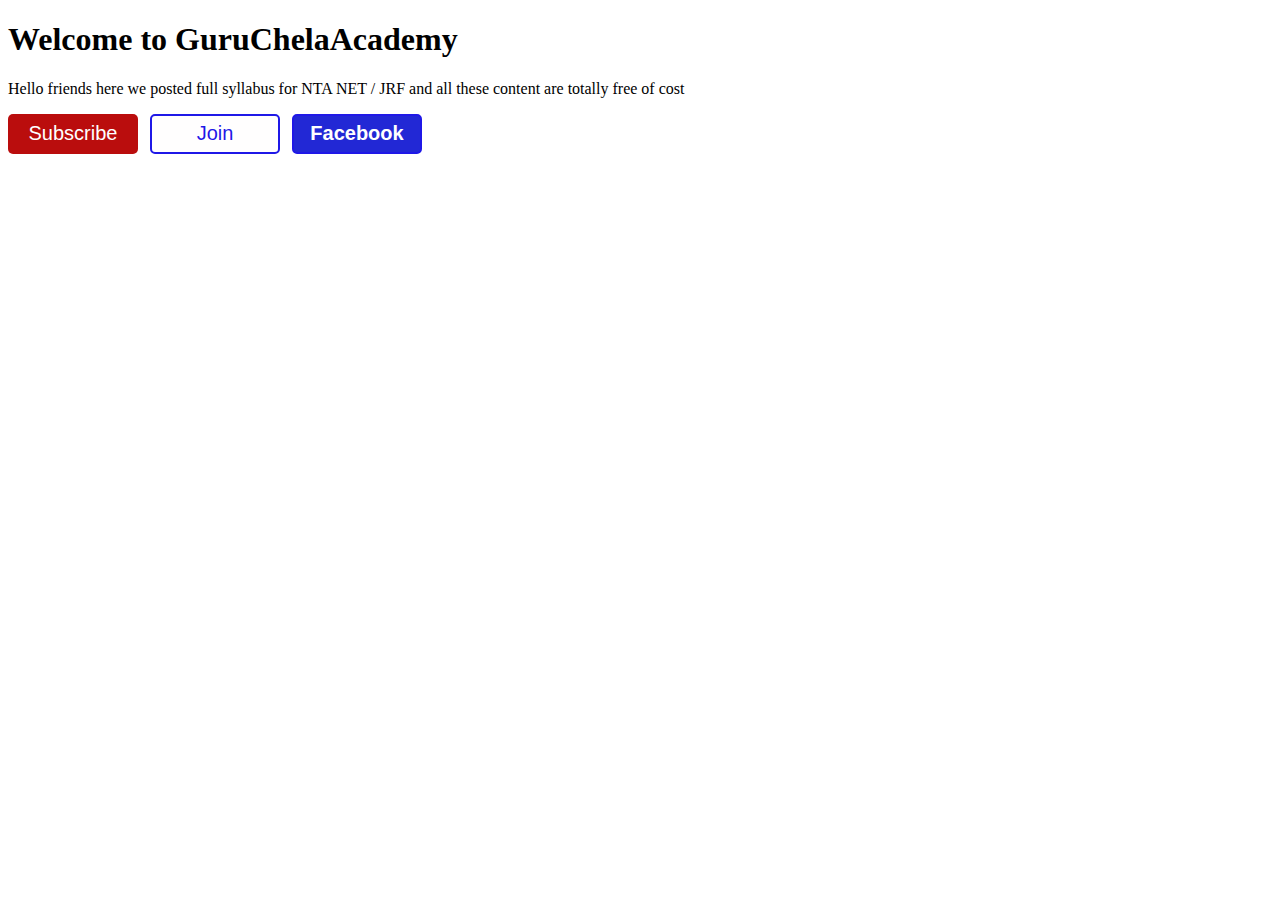
<file: intro-to-html/index.html>
<!DOCTYPE html>
<html lang="en">
  <head>
    <meta charset="UTF-8" />
    <meta http-equiv="X-UA-Compatible" content="IE=edge" />
    <meta name="viewport" content="width=device-width, initial-scale=1.0" />
    <title>Button Practice</title>
    <link rel="stylesheet" href="styles/button.css" />
  </head>
  <body>
    <h1>Welcome to GuruChelaAcademy</h1>
    <p>
      Hello friends here we posted full syllabus for NTA NET / JRF and all these
      content are totally free of cost
    </p>
    <button class="subscribe-button">Subscribe</button>
    <button class="join-button">Join</button>
    <button class="facebook-button">Facebook</button>
  </body>
</html>
</file>
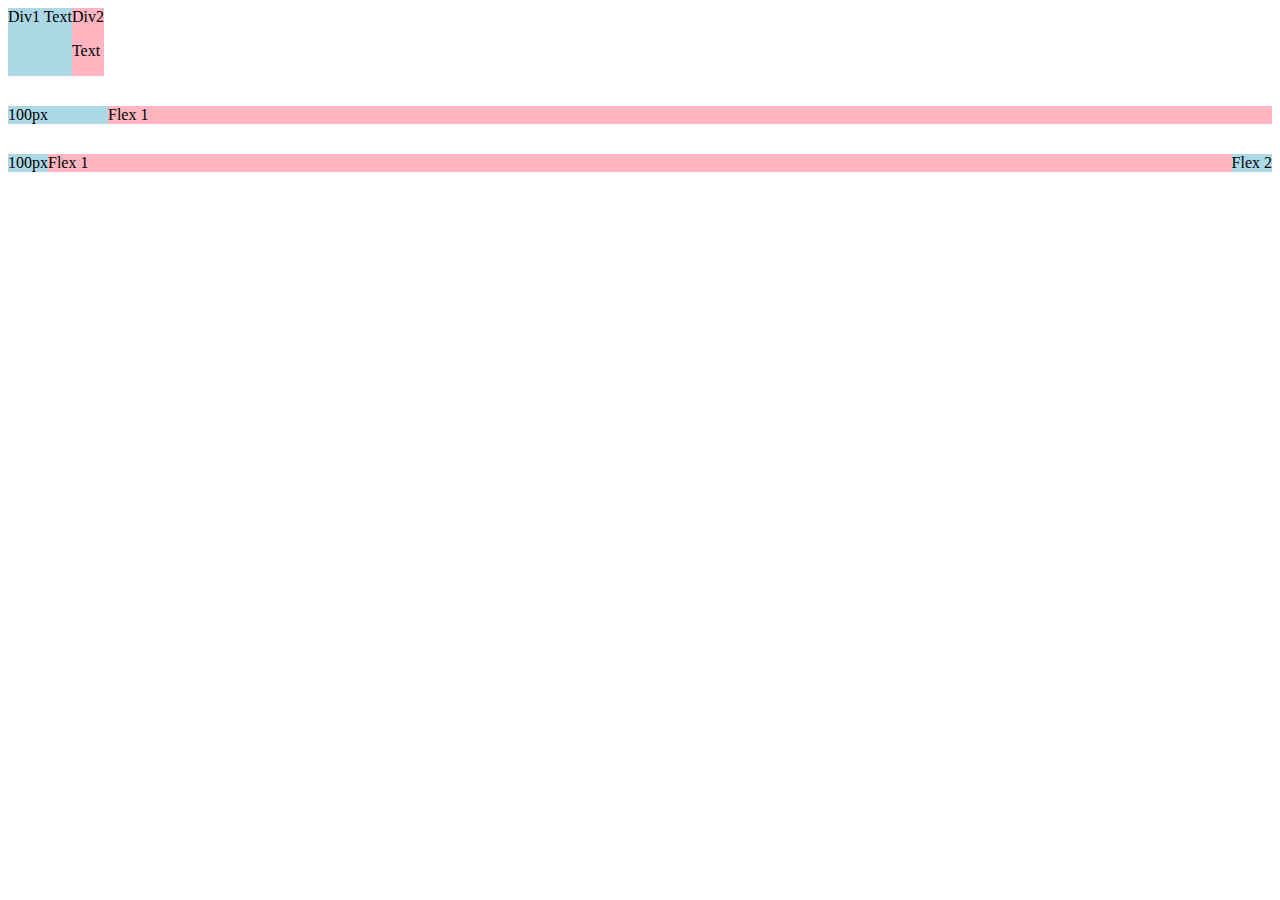
<file: flexbox.html>
<!DOCTYPE html>
<html lang="en">
  <head>
    <title>Flexbox Practice</title>
  </head>
  <body>
    <div style="display: flex; flex-direction: row">
      <div style="background-color: lightblue">Div1 Text</div>
      <div style="background-color: lightpink">
        Div2
        <p>Text</p>
      </div>
    </div>
    <div style="margin-top: 30px; display: flex; flex-direction: row">
      <div style="background-color: lightblue; width: 100px">100px</div>
      <div style="background-color: lightpink; flex: 1">Flex 1</div>
    </div>
    <div style="margin-top: 30px; display: flex; flex-direction: row">
      <div style="background-color: lightblue">100px</div>
      <div style="background-color: lightpink; flex: 2">Flex 1</div>
      <div style="background-color: lightblue">Flex 2</div>
    </div>
  </body>
</html>
</file>
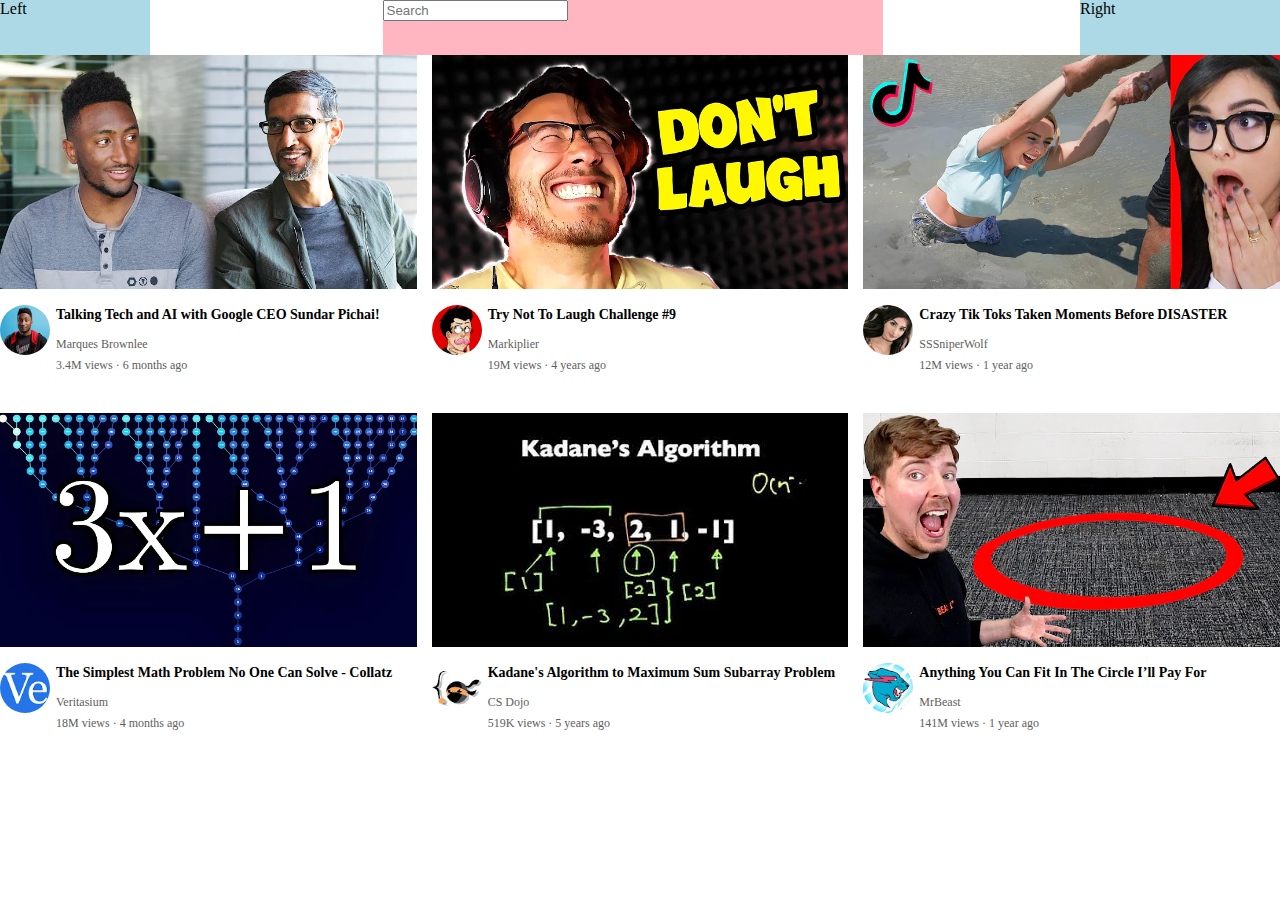
<file: youtube.html>
<!DOCTYPE html>
<html lang="en">
  <head>
    <title>Youtube.com Clone</title>
    <link rel="stylesheet" href="styles/video.css" />
    <link rel="stylesheet" href="styles/header.css" />
    <link rel="stylesheet" href="styles/general.css" />
  </head>

  <body>
    <div class="header">
      <div class="left-section">Left</div>
      <div class="middle-section">
        <input class="search-bar" type="text" placeholder="Search" />
      </div>
      <div class="right-section">Right</div>
    </div>

    <div class="video-grid">
      <div class="video-preview">
        <div class="thumbnail-row">
          <img class="thumbnail" src="thumbnails/thumbnail-1.webp" alt="" />
        </div>
        <div class="video-info-grid">
          <div class="channel-picture">
            <img
              class="profile-picture"
              src="channel-pictures/channel-1.jpeg"
            />
          </div>
          <div class="video-info">
            <p class="video-title">
              Talking Tech and AI with Google CEO Sundar Pichai!
            </p>
            <p class="video-author">Marques Brownlee</p>
            <p class="video-stats">3.4M views · 6 months ago</p>
          </div>
        </div>
      </div>

      <div class="video-preview">
        <div class="thumbnail-row">
          <img class="thumbnail" src="thumbnails/thumbnail-2.webp" alt="" />
        </div>
        <div class="video-info-grid">
          <div class="channel-picture">
            <img
              class="profile-picture"
              src="channel-pictures/channel-2.jpeg"
            />
          </div>
          <div class="video-info">
            <p class="video-title">Try Not To Laugh Challenge #9</p>
            <p class="video-author">Markiplier</p>
            <p class="video-stats">19M views · 4 years ago</p>
          </div>
        </div>
      </div>
      <div class="video-preview">
        <div class="thumbnail-row">
          <img class="thumbnail" src="thumbnails/thumbnail-3.webp" alt="" />
        </div>
        <div class="video-info-grid">
          <div class="channel-picture">
            <img
              class="profile-picture"
              src="channel-pictures/channel-3.jpeg"
            />
          </div>
          <div class="video-info">
            <p class="video-title">
              Crazy Tik Toks Taken Moments Before DISASTER
            </p>
            <p class="video-author">SSSniperWolf</p>
            <p class="video-stats">12M views · 1 year ago</p>
          </div>
        </div>
      </div>

      <div class="video-preview">
        <div class="thumbnail-row">
          <img class="thumbnail" src="thumbnails/thumbnail-4.webp" alt="" />
        </div>
        <div class="video-info-grid">
          <div class="channel-picture">
            <img
              class="profile-picture"
              src="channel-pictures/channel-4.jpeg"
            />
          </div>
          <div class="video-info">
            <p class="video-title">
              The Simplest Math Problem No One Can Solve - Collatz
            </p>
            <p class="video-author">Veritasium</p>
            <p class="video-stats">18M views · 4 months ago</p>
          </div>
        </div>
      </div>
      <div class="video-preview">
        <div class="thumbnail-row">
          <img class="thumbnail" src="thumbnails/thumbnail-5.webp" alt="" />
        </div>
        <div class="video-info-grid">
          <div class="channel-picture">
            <img
              class="profile-picture"
              src="channel-pictures/channel-5.jpeg"
            />
          </div>
          <div class="video-info">
            <p class="video-title">
              Kadane's Algorithm to Maximum Sum Subarray Problem
            </p>
            <p class="video-author">CS Dojo</p>
            <p class="video-stats">519K views · 5 years ago</p>
          </div>
        </div>
      </div>

      <div class="video-preview">
        <div class="thumbnail-row">
          <img class="thumbnail" src="thumbnails/thumbnail-6.webp" alt="" />
        </div>
        <div class="video-info-grid">
          <div class="channel-picture">
            <img
              class="profile-picture"
              src="channel-pictures/channel-6.jpeg"
            />
          </div>
          <div class="video-info">
            <p class="video-title">
              Anything You Can Fit In The Circle I’ll Pay For
            </p>
            <p class="video-author">MrBeast</p>
            <p class="video-stats">141M views · 1 year ago</p>
          </div>
        </div>
      </div>
    </div>
  </body>
</html>
</file>
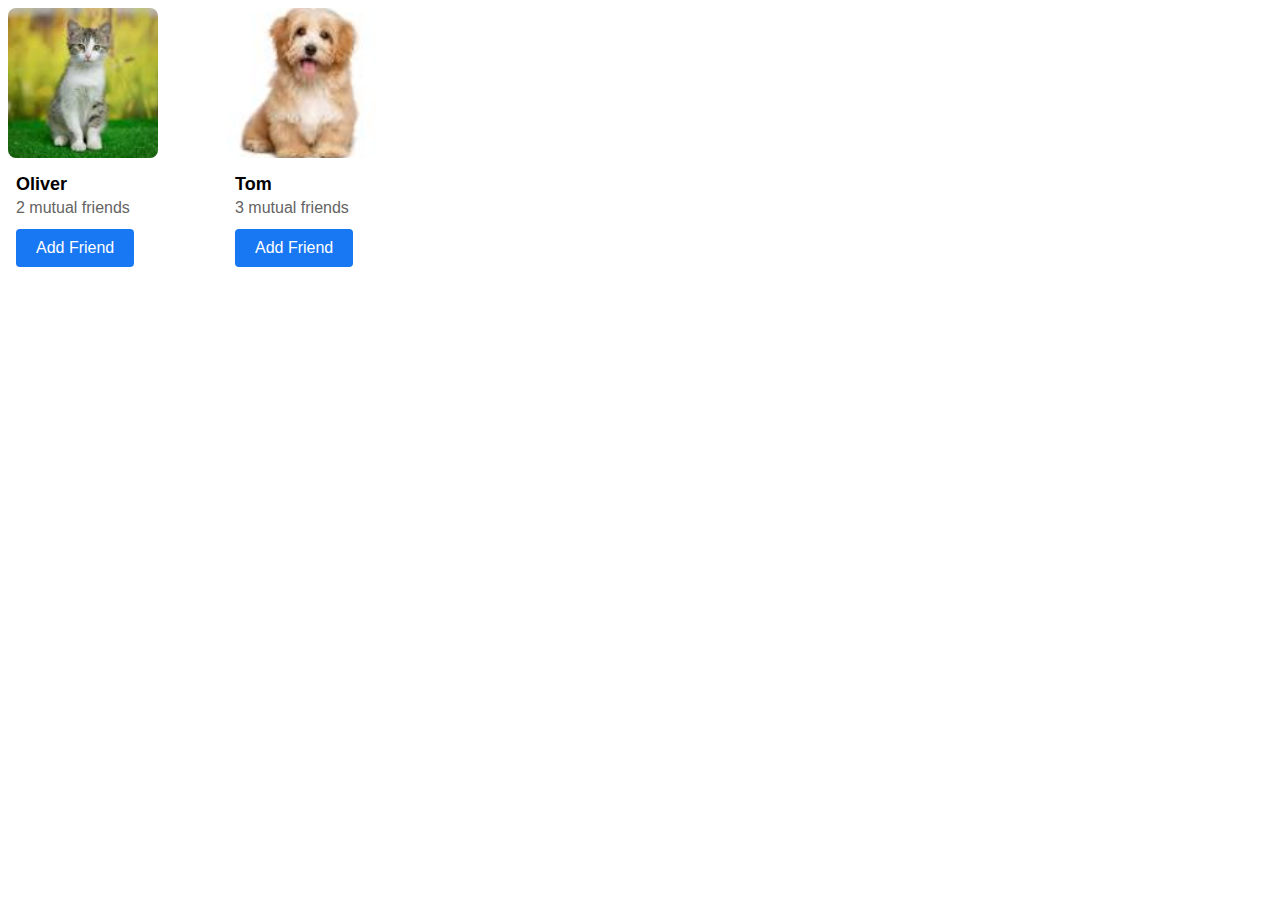
<file: Exercise/1a.html>
<!DOCTYPE html>
<html lang="en">
  <head>
    <title>Practice Set</title>
  </head>
  <body>
    <style>
      p {
        font-family: Arial;
        margin-top: 0;
        margin-bottom: 0;
      }
      .profile {
        width: 200px;
        box-shadow: 0 0 5px (0, 0, 0, 0.3);
        display: inline-block;
        margin-right: 15px;
      }
      .profile-picture {
        width: 150px;
        height: 150px;
        object-fit: cover;
        margin-bottom: 12px;
        border-radius: 8px;
      }
      .name {
        font-size: 18px;
        font-weight: bold;
        margin-left: 8px;
        margin-bottom: 4px;
      }
      .mutual-friend {
        color: rgb(100, 100, 100);
        margin-left: 8px;
        margin-bottom: 12px;
      }
      .add-friend {
        background-color: rgb(24, 119, 242);
        color: white;
        border: none;
        padding-top: 10px;
        padding-bottom: 10px;
        padding-left: 20px;
        padding-right: 20px;
        border-radius: 4px;
        font-size: 16px;
        margin-left: 8px;
        margin-bottom: 10px;
      }
    </style>
    <div class="profile">
      <img class="profile-picture" src="cat 1.jpg" alt="" />
      <p class="name">Oliver</p>
      <p class="mutual-friend">2 mutual friends</p>
      <button class="add-friend">Add Friend</button>
    </div>
    <div class="profile">
      <img class="profile-picture" src="dog 1.jpg" alt="" />
      <p class="name">Tom</p>
      <p class="mutual-friend">3 mutual friends</p>
      <button class="add-friend">Add Friend</button>
    </div>
  </body>
</html>
</file>
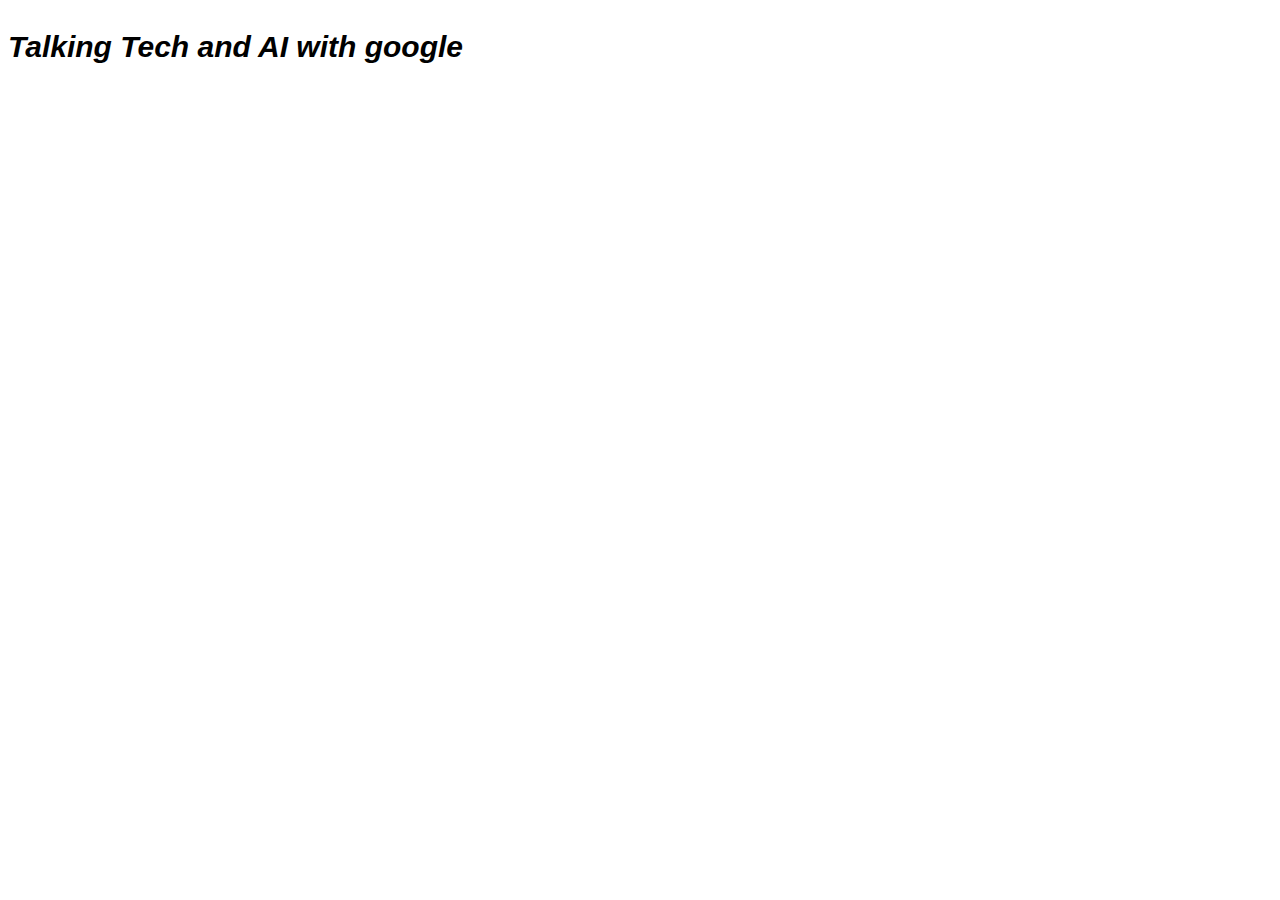
<file: intro-to-html/text.html>
<!DOCTYPE html>
<html lang="en">
  <head>
    <meta charset="UTF-8" />
    <meta http-equiv="X-UA-Compatible" content="IE=edge" />
    <meta name="viewport" content="width=device-width, initial-scale=1.0" />
    <title>Document</title>
  </head>
  <body>
    <style>
      .video-title {
        font-family: Arial;
        font-size: 30px;
        font-style: italic;
        font-weight: bold;
      }
    </style>
    <p class="video-title">Talking Tech and AI with google</p>
  </body>
</html>
</file>
<file: intro-to-html/styles/button.css>
.subscribe-button {
  background-color: rgb(186, 13, 13);
  width: 130px;
  height: 40px;
  font-size: 20px;
  color: white;
  border-style: none;
  border-radius: 5px;
  margin-right: 8px;
  cursor: pointer;
}
.join-button {
  background-color: rgb(255, 254, 254);
  width: 130px;
  height: 40px;
  font-size: 20px;
  color: rgb(31, 24, 231);
  border-style: solid;
  border-color: rgb(31, 24, 231);
  border-radius: 5px;
  margin-right: 8px;
  cursor: pointer;
}
.facebook-button {
  background-color: rgb(34, 40, 213);
  width: 130px;
  height: 40px;
  font-size: 20px;
  font-weight: bold;
  color: rgb(255, 255, 255);
  border-style: solid;
  border-color: rgb(31, 24, 231);
  border-radius: 5px;
  margin-right: 8px;
  cursor: pointer;
}
</file>
<file: styles/video.css>
.thumbnail {
  width: 100%;
}

.video-title {
  margin-top: 0px;
  font-size: 14px;
  font-weight: 600;
  line-height: 20px;
  margin-bottom: 12px;
  margin-left: 6px;
}

.video-info-grid {
  display: grid;
  grid-template-columns: 50px 1fr;
}

.profile-picture {
  width: 100%;
  border-radius: 40px;
}
.thumbnail-row {
  margin-bottom: 12px;
}
.video-author,
.video-stats {
  font-size: 12px;
  color: rgb(96, 96, 96);
  margin-left: 6px;
}
.video-author {
  margin-bottom: 6px;
}
.video-grid {
  display: grid;
  grid-template-columns: 1fr 1fr 1fr;
  column-gap: 15px;
  row-gap: 40px;
}
</file>
<file: styles/header.css>
.header {
  height: 55px;
  display: flex;
  flex-direction: row;
  justify-content: space-between;
}

.left-section {
  background-color: lightblue;
  width: 150px;
}
.middle-section {
  background-color: lightpink;
  flex: 1;
  margin-left: 70px;
  margin-right: 35px;
  max-width: 500px;
}
.right-section {
  background-color: lightblue;
  width: 200px;
}
</file>
<file: styles/general.css>
p {
  margin-top: 0;
  margin-bottom: 0;
}
body {
  margin: 0px;
}
</file>
